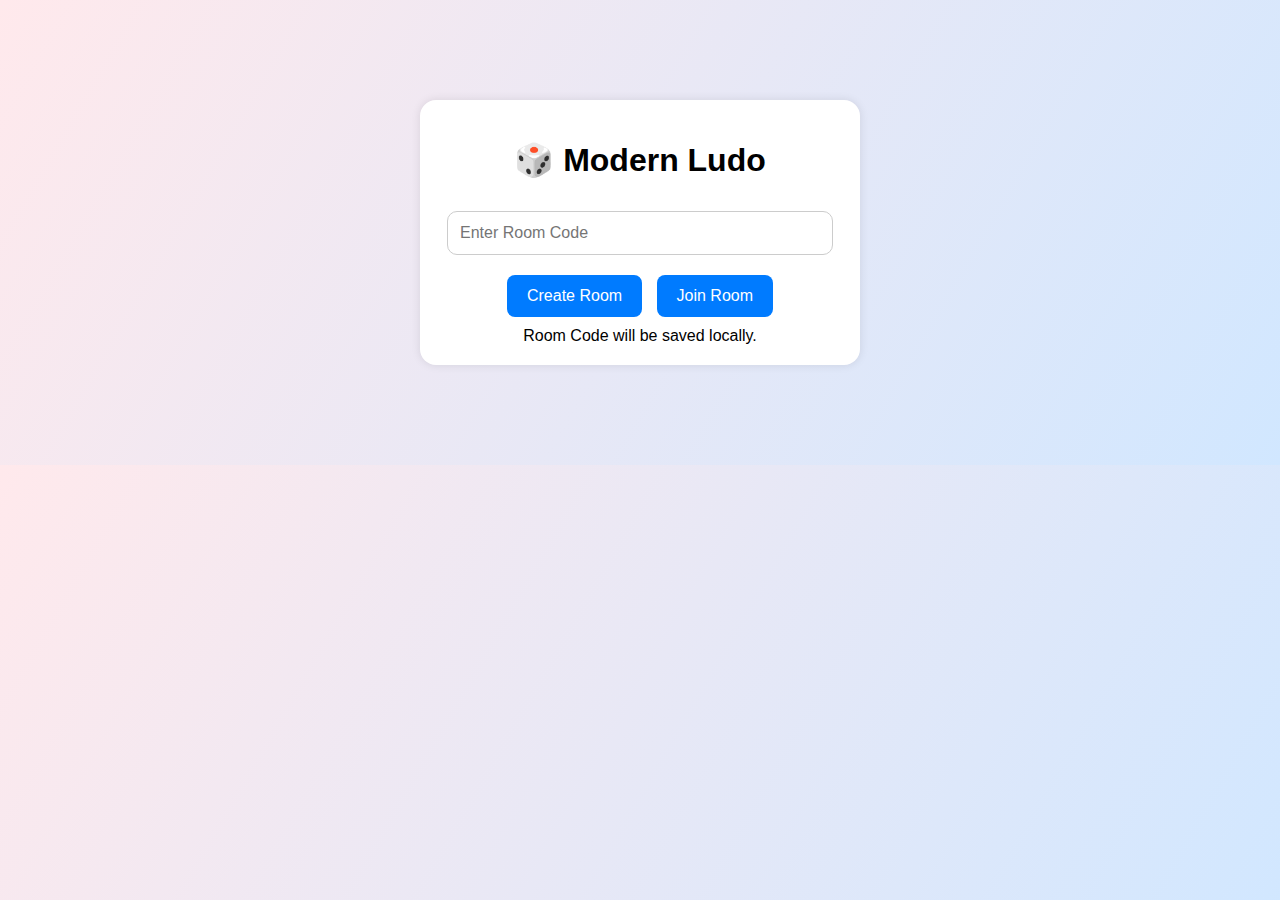
<file: index.html>
<!DOCTYPE html>
<html lang="en">
<head>
  <meta charset="UTF-8" />
  <meta name="viewport" content="width=device-width, initial-scale=1.0" />
  <title>Modern Ludo</title>
  <link rel="stylesheet" href="style.css" />
</head>
<body>
  <div class="container">
    <h1>🎲 Modern Ludo</h1>
    <input type="text" id="roomInput" placeholder="Enter Room Code" />
    <div class="button-row">
      <button onclick="createRoom()">Create Room</button>
      <button onclick="joinRoom()">Join Room</button>
    </div>
    <div class="info">Room Code will be saved locally.</div>
  </div>

  <script>
    function createRoom() {
      const code = Math.random().toString(36).substr(2, 6);
      localStorage.setItem('roomCode', code);
      localStorage.setItem('player', 'player1');
      window.location.href = 'game.html';
    }

    function joinRoom() {
      const input = document.getElementById('roomInput').value.trim();
      if (!input) return alert('Enter valid room code');
      localStorage.setItem('roomCode', input);
      localStorage.setItem('player', 'computer');
      window.location.href = 'game.html';
    }
  </script>
</body>
</html>
</file>
<file: style.css>
body {
  font-family: 'Segoe UI', sans-serif;
  background: linear-gradient(120deg, #ffe9ec, #d1e7ff);
  margin: 0;
  padding: 0;
  text-align: center;
}

.container {
  max-width: 400px;
  margin: 100px auto;
  padding: 20px;
  background: white;
  border-radius: 16px;
  box-shadow: 0 0 10px rgba(0,0,0,0.1);
}

input {
  width: 90%;
  padding: 12px;
  margin: 10px 0;
  font-size: 16px;
  border-radius: 10px;
  border: 1px solid #ccc;
}

.button-row button {
  padding: 12px 20px;
  margin: 10px 5px;
  font-size: 16px;
  border-radius: 8px;
  border: none;
  background: #007bff;
  color: white;
  cursor: pointer;
}

.button-row button:hover {
  background-color: #0056b3;
}

.ludo-board {
  display: grid;
  grid-template-columns: repeat(10, 30px);
  grid-template-rows: repeat(10, 30px);
  gap: 2px;
  justify-content: center;
  margin: 20px auto;
}

.cell {
  width: 30px;
  height: 30px;
  background-color: #fff;
  border: 1px solid #ccc;
  position: relative;
  border-radius: 5px;
}

.token {
  width: 20px;
  height: 20px;
  border-radius: 50%;
  position: absolute;
  transition: 0.3s;
}

.red { background-color: red; }
.green { background-color: green; }
.yellow { background-color: gold; }
.blue { background-color: blue; }

.status-bar {
  margin: 20px;
  font-size: 18px;
}
</file>
